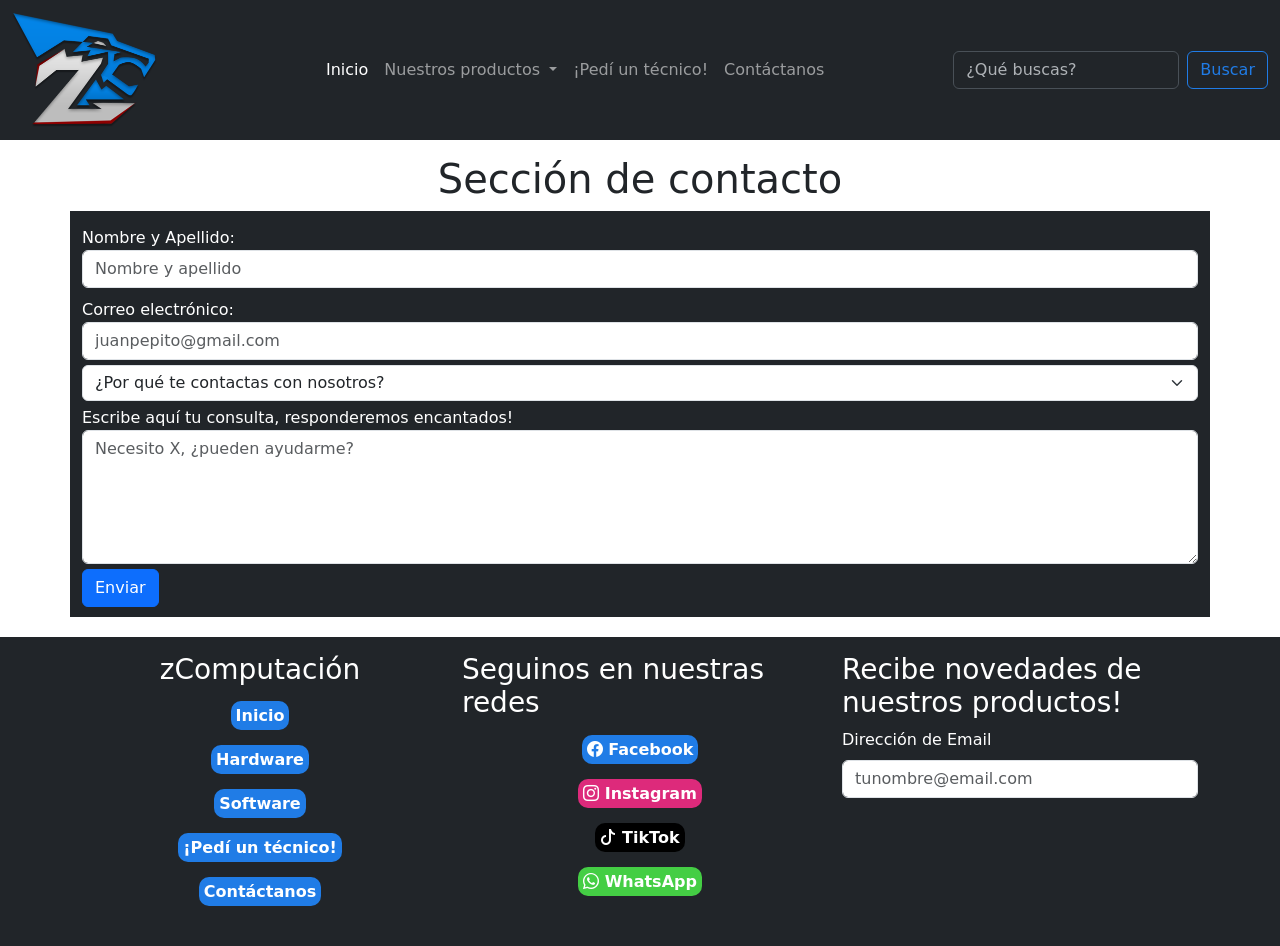
<file: pages/contacto.html>
<!DOCTYPE html>
<html lang="en">

<head>
    <meta charset="UTF-8">
    <meta http-equiv="X-UA-Compatible" content="IE=edge">
    <meta name="viewport" content="width=device-width, initial-scale=1.0">
    <title>Contáctate con nuestra empresa de computadoras en Rosario - zComputación</title>
    <link href="https://cdn.jsdelivr.net/npm/bootstrap@5.3.0-alpha3/dist/css/bootstrap.min.css" rel="stylesheet"
        integrity="sha384-KK94CHFLLe+nY2dmCWGMq91rCGa5gtU4mk92HdvYe+M/SXH301p5ILy+dN9+nJOZ" crossorigin="anonymous">
    <link rel="stylesheet" href="https://cdn.jsdelivr.net/npm/bootstrap-icons@1.10.5/font/bootstrap-icons.css">
    <link rel="stylesheet" href="../css/style.css">
</head>

<body>
    <header class="header">
        <nav class="navbar navbar-expand-lg bg-dark" data-bs-theme="dark">
            <div class="container-fluid">
                <a class="navbar-brand" href="#"> <img src="../img/zpc-logo.png" alt="" class="w-50"></a>
                <button class="navbar-toggler" type="button" data-bs-toggle="collapse"
                    data-bs-target="#navbarSupportedContent" aria-controls="navbarSupportedContent"
                    aria-expanded="false" aria-label="Toggle navigation">
                    <span class="navbar-toggler-icon"></span>
                </button>
                <div class="collapse navbar-collapse" id="navbarSupportedContent">
                    <ul class="navbar-nav me-auto mb-2 mb-lg-0">
                        <li class="nav-item">
                            <a class="nav-link active" aria-current="page" href="../index.html">Inicio</a>
                        </li>
                        <li class="nav-item dropdown">
                            <a class="nav-link dropdown-toggle" href="#" role="button" data-bs-toggle="dropdown"
                                aria-expanded="false">
                                Nuestros productos
                            </a>
                            <ul class="dropdown-menu">
                                <li><a class="dropdown-item" href="./hardware.html">Hardware</a></li>
                                <li><a class="dropdown-item" href="./software.html">Software</a></li>
                            </ul>
                        </li>
                        <li class="nav-item">
                            <a class="nav-link" href="./nuestros-servicios.html">¡Pedí un técnico!</a>
                        </li>
                        <li class="nav-item">
                            <a class="nav-link" href="./contacto.html">Contáctanos</a>
                        </li>
                    </ul>
                    <form class="d-flex" role="search">
                        <input class="form-control me-2" type="search" placeholder="¿Qué buscas?" aria-label="Search">
                        <button class="btn btn__navbar--search" type="submit">Buscar</button>
                    </form>
                </div>
            </div>
        </nav>
    </header>

    <main>

        <h1 class="text-center">Sección de contacto</h1>
        <div class="container text-bg-dark">
            <form action="#" method="POST" class="col-12 formulario__servicios">
                <div class="form-group formulario__servicios--item">
                    <label for="name">Nombre y Apellido:</label>
                    <input type="text" class="form-control" id="name" name="name" required
                        placeholder="Nombre y apellido">
                </div>
                <div class="form-group formulario__servicios--item">
                    <label for="email">Correo electrónico:</label>
                    <input type="email" class="form-control" id="email" name="email" required
                        placeholder="juanpepito@gmail.com">
                </div>
                <select class="form-select formulario__servicios--item" aria-label="Default select example">
                    <option selected>¿Por qué te contactas con nosotros?</option>
                    <option value="1">Quiero comprar una nueva PC, necesito recomendaciones.</option>
                    <option value="2">Tuve un problema con un producto, quiero soluciones.</option>
                    <option value="3">Quiero que me ayuden a ensamblar una PC.</option>
                    <option value="4">Otro...</option>
                </select>
                <div class="form-group formulario__servicios--item">
                    <label for="message">Escribe aquí tu consulta, responderemos encantados!</label>
                    <textarea class="form-control" id="message" name="message" rows="5" required
                        placeholder="Necesito X, ¿pueden ayudarme?"></textarea>
                </div>
                <button type="submit formulario__servicios--item" class="btn btn-primary">Enviar</button>
            </form>
        </div>
    </main>
    <!-- ===============NAVBAR BOTTOM=============== -->
    <footer class="text-bg-dark p-3 footer">
        <div class="container">
            <div class="row justify-content-center">
                <div class="col-12 col-sm-6 col-md-4">
                    <ul class="lista-centrada">
                        <li>
                            <h3 class="footer__title--zpc">zComputación</h3>
                        </li>
                        <li class="footer__item--index escalar">
                            <a class="footer__btn--nav" href="../index.html">Inicio</a>
                        </li>
                        <li class="footer__item--index escalar">
                            <a class="footer__btn--nav" href="./hardware.html">Hardware</a>
                        </li>
                        <li class="footer__item--index escalar">
                            <a class="footer__btn--nav" href="./software.html">Software</a>
                        </li>
                        <li class="footer__item--index escalar">
                            <a class="footer__btn--nav" href="./nuestros-servicios.html">¡Pedí un técnico!</a>
                        </li>
                        <li class="footer__item--index escalar">
                            <a class="footer__btn--nav" href="./contacto.html">Contáctanos</a>
                        </li>
                    </ul>
                </div>
                <div class="col-12 col-sm-6 col-md-4">
                    <ul class="lista-centrada">
                        <li>
                            <h3 class="footer__title--seguinos">Seguinos en nuestras redes</h3>
                        </li>
                        <li class="footer__item--redes escalar"><a href="#" class="footer__btn--fb"><i
                                    class="bi bi-facebook"></i> Facebook</a></li>
                        <li class="footer__item--redes escalar"><a href="#" class="footer__btn--ig"><i
                                    class="bi bi-instagram"></i> Instagram</a></li>
                        <li class="footer__item--redes escalar"><a href="#" class="footer__btn--tiktok"><i
                                    class="bi bi-tiktok"></i> TikTok</a></li>
                        <li class="footer__item--redes escalar"><a href="#" class="footer__btn--wsp"><i
                                    class="bi bi-whatsapp"></i> WhatsApp</a></li>
                    </ul>
                </div>
                <div class="col-12 col-md-4">
                    <h3 class="footer__title--subscribe">Recibe novedades de nuestros productos!</h3>
                    <div class="mb-3">
                        <label for="exampleFormControlInput1" class="form-label">Dirección de Email</label>
                        <input type="email" class="form-control" id="exampleFormControlInput1"
                            placeholder="tunombre@email.com">
                    </div>
                </div>
            </div>
        </div>
    </footer>
    <script src="https://cdn.jsdelivr.net/npm/bootstrap@5.3.0-alpha3/dist/js/bootstrap.bundle.min.js"
        integrity="sha384-ENjdO4Dr2bkBIFxQpeoTz1HIcje39Wm4jDKdf19U8gI4ddQ3GYNS7NTKfAdVQSZe"
        crossorigin="anonymous"></script>
</body>

</html>
</file>
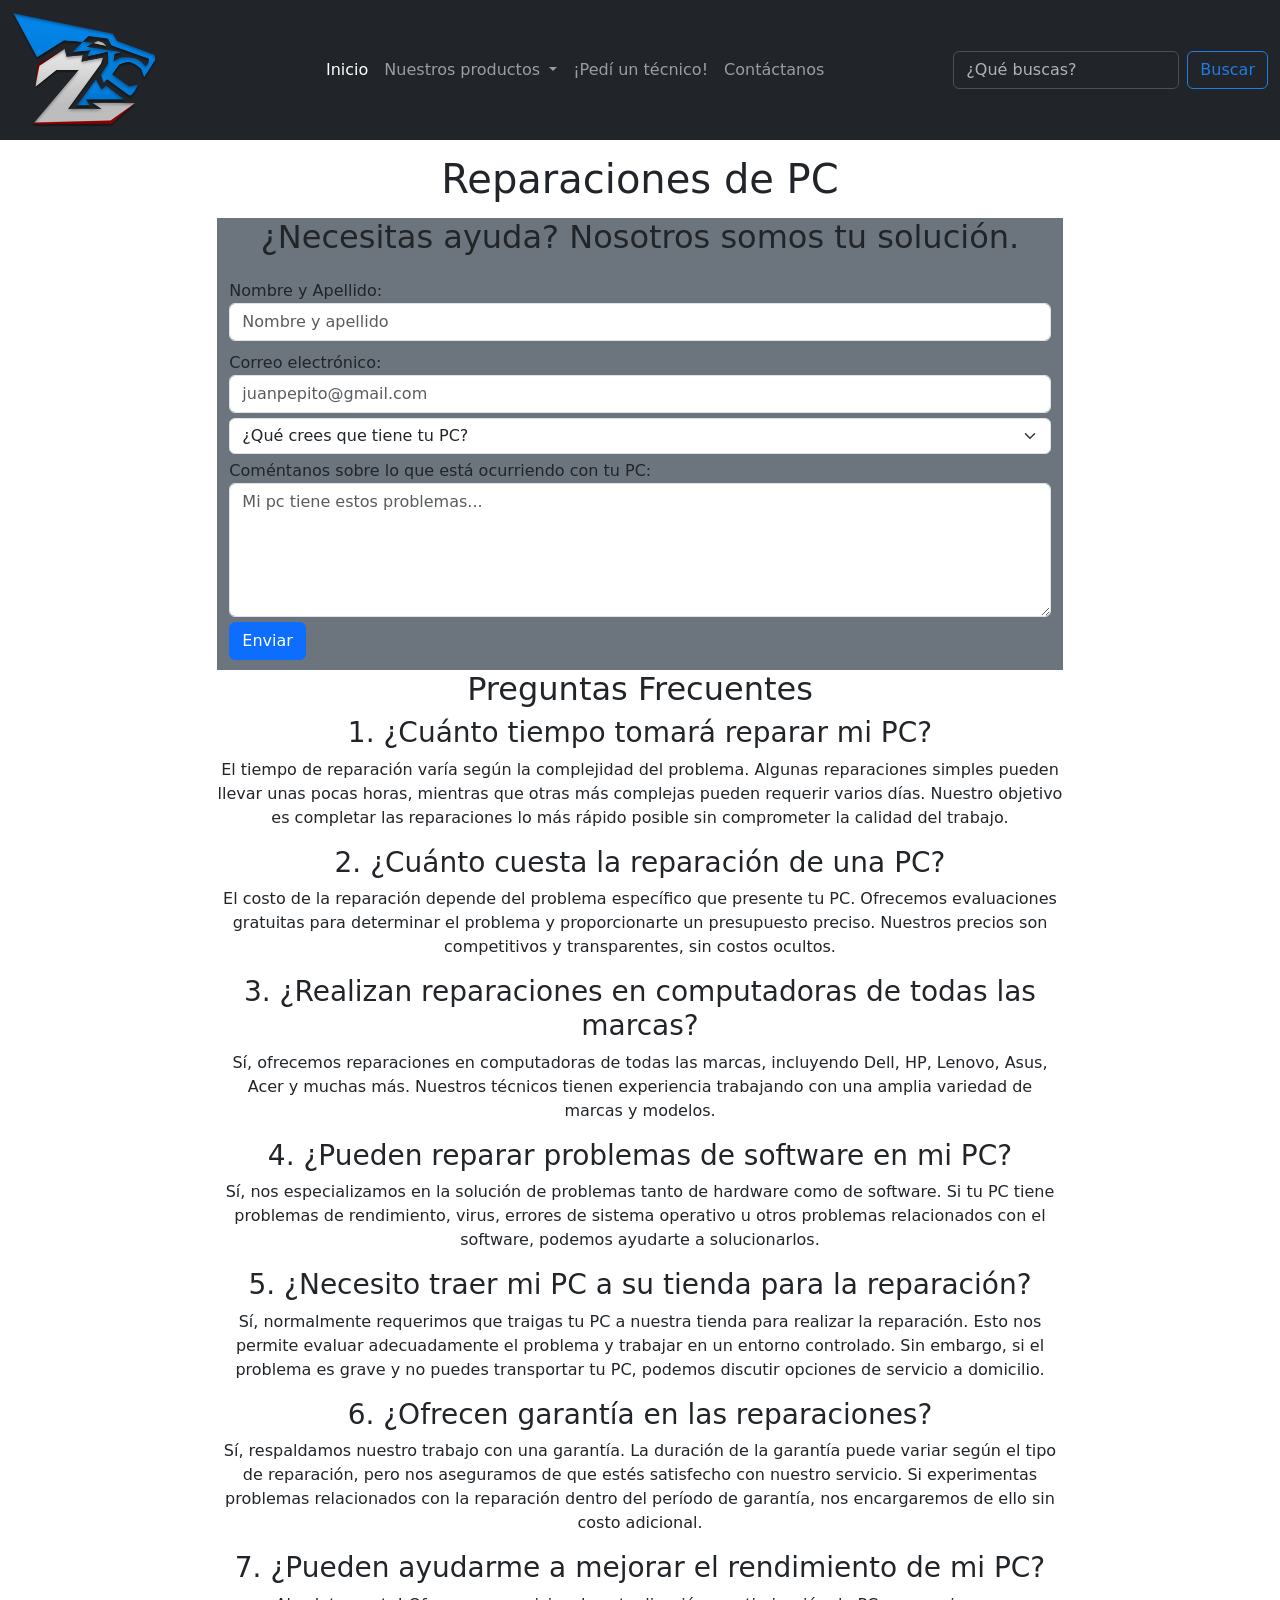
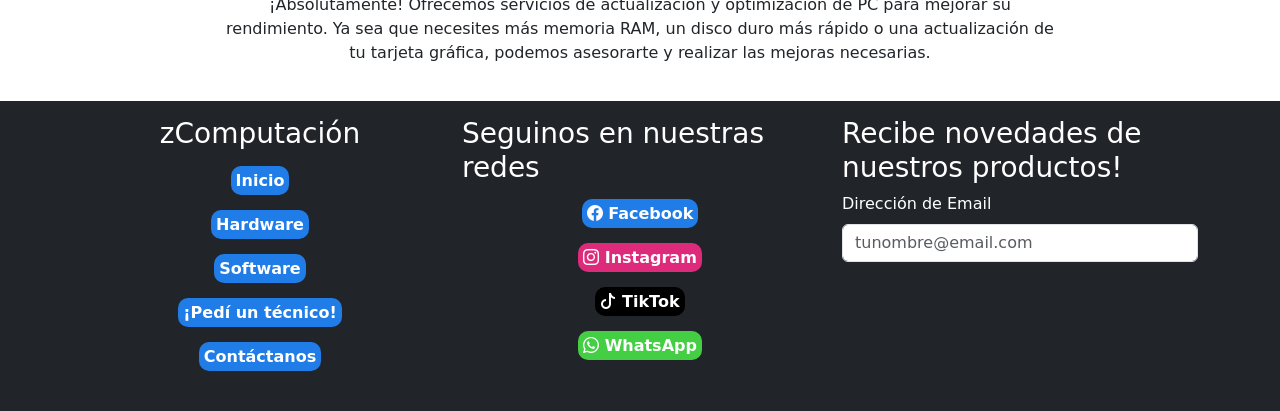
<file: pages/nuestros-servicios.html>
<!DOCTYPE html>
<html lang="en">

<head>
    <meta charset="UTF-8">
    <meta http-equiv="X-UA-Compatible" content="IE=edge">
    <meta name="viewport" content="width=device-width, initial-scale=1.0">
    <title>Servicios de computación en Rosario - zComputación</title>
    <link href="https://cdn.jsdelivr.net/npm/bootstrap@5.3.0-alpha3/dist/css/bootstrap.min.css" rel="stylesheet"
        integrity="sha384-KK94CHFLLe+nY2dmCWGMq91rCGa5gtU4mk92HdvYe+M/SXH301p5ILy+dN9+nJOZ" crossorigin="anonymous">
    <link rel="stylesheet" href="https://cdn.jsdelivr.net/npm/bootstrap-icons@1.10.5/font/bootstrap-icons.css">
    <link rel="stylesheet" href="../css/style.css">
</head>

<body>
    <header class="header">
        <!-- ==================NAVBAR================== -->
        <nav class="navbar navbar-expand-lg bg-dark" data-bs-theme="dark">
            <div class="container-fluid">
                <a class="navbar-brand" href="#"> <img src="../img/zpc-logo.png" alt="" class="w-50"></a>
                <button class="navbar-toggler" type="button" data-bs-toggle="collapse"
                    data-bs-target="#navbarSupportedContent" aria-controls="navbarSupportedContent"
                    aria-expanded="false" aria-label="Toggle navigation">
                    <span class="navbar-toggler-icon"></span>
                </button>
                <div class="collapse navbar-collapse" id="navbarSupportedContent">
                    <ul class="navbar-nav me-auto mb-2 mb-lg-0">
                        <li class="nav-item">
                            <a class="nav-link active" aria-current="page" href="../index.html">Inicio</a>
                        </li>
                        <li class="nav-item dropdown">
                            <a class="nav-link dropdown-toggle" href="#" role="button" data-bs-toggle="dropdown"
                                aria-expanded="false">
                                Nuestros productos
                            </a>
                            <ul class="dropdown-menu">
                                <li><a class="dropdown-item" href="./hardware.html">Hardware</a></li>
                                <li><a class="dropdown-item" href="./software.html">Software</a></li>
                            </ul>
                        </li>
                        <li class="nav-item">
                            <a class="nav-link" href="./nuestros-servicios.html">¡Pedí un técnico!</a>
                        </li>
                        <li class="nav-item">
                            <a class="nav-link" href="./contacto.html">Contáctanos</a>
                        </li>
                    </ul>
                    <form class="d-flex" role="search">
                        <input class="form-control me-2" type="search" placeholder="¿Qué buscas?" aria-label="Search">
                        <button class="btn btn__navbar--search" type="submit">Buscar</button>
                    </form>
                </div>
            </div>
        </nav>
    </header>
    <main>
        <!-- ================Formulario para pedir un técnico=============== -->
        <div class="row justify-content-center">
            <div class="col-12">
                <h1 class="text-center header">Reparaciones de PC</h1>
            </div>
            <div class="col-lg-8">
                <div class="container bg-secondary">
                    <h2 class="text-center">¿Necesitas ayuda? Nosotros somos tu solución.</h2>
                    <form action="#" method="POST" class="formulario__servicios">
                        <div class="form-group formulario__servicios--item">
                            <label for="name">Nombre y Apellido:</label>
                            <input type="text" class="form-control" id="name" name="name" required
                                placeholder="Nombre y apellido">
                        </div>
                        <div class="form-group formulario__servicios--item">
                            <label for="email">Correo electrónico:</label>
                            <input type="email" class="form-control" id="email" name="email" required
                                placeholder="juanpepito@gmail.com">
                        </div>
                        <select class="form-select formulario__servicios--item" aria-label="Default select example">
                            <option selected>¿Qué crees que tiene tu PC?</option>
                            <option value="1">Virus</option>
                            <option value="2">Falla en software</option>
                            <option value="3">Falla en hardware</option>
                            <option value="4">Necesidad de mantenimiento</option>
                        </select>
                        <div class="form-group formulario__servicios--item">
                            <label for="message">Coméntanos sobre lo que está ocurriendo con tu PC:</label>
                            <textarea class="form-control" id="message" name="message" rows="5" required
                                placeholder="Mi pc tiene estos problemas..."></textarea>
                        </div>
                        <button type="submit formulario__servicios--item" class="btn btn-primary">Enviar</button>
                    </form>
                </div>
                <div class="col-12">
                    <h2 class="text-center">Preguntas Frecuentes</h2>

                    <h3 class="text-center">1. ¿Cuánto tiempo tomará reparar mi PC?</h3>
                    <p class="text-center">El tiempo de reparación varía según la complejidad del problema. Algunas
                        reparaciones simples
                        pueden llevar unas pocas horas, mientras que otras más complejas pueden requerir varios días.
                        Nuestro objetivo es completar las reparaciones lo más rápido posible sin comprometer la calidad
                        del trabajo.</p>

                    <h3 class="text-center">2. ¿Cuánto cuesta la reparación de una PC?</h3>
                    <p class="text-center">El costo de la reparación depende del problema específico que presente tu PC.
                        Ofrecemos
                        evaluaciones gratuitas para determinar el problema y proporcionarte un presupuesto preciso.
                        Nuestros precios son competitivos y transparentes, sin costos ocultos.</p>

                    <h3 class="text-center">3. ¿Realizan reparaciones en computadoras de todas las marcas?</h3>
                    <p class="text-center">Sí, ofrecemos reparaciones en computadoras de todas las marcas, incluyendo
                        Dell, HP, Lenovo,
                        Asus, Acer y muchas más. Nuestros técnicos tienen experiencia trabajando con una amplia variedad
                        de marcas y modelos.</p>

                    <h3 class="text-center">4. ¿Pueden reparar problemas de software en mi PC?</h3>
                    <p class="text-center">Sí, nos especializamos en la solución de problemas tanto de hardware como de
                        software. Si tu PC
                        tiene problemas de rendimiento, virus, errores de sistema operativo u otros problemas
                        relacionados con el software, podemos ayudarte a solucionarlos.</p>

                    <h3 class="text-center">5. ¿Necesito traer mi PC a su tienda para la reparación?</h3>
                    <p class="text-center">Sí, normalmente requerimos que traigas tu PC a nuestra tienda para realizar
                        la reparación. Esto
                        nos permite evaluar adecuadamente el problema y trabajar en un entorno controlado. Sin embargo,
                        si el problema es grave y no puedes transportar tu PC, podemos discutir opciones de servicio a
                        domicilio.</p>

                    <h3 class="text-center">6. ¿Ofrecen garantía en las reparaciones?</h3>
                    <p class="text-center">Sí, respaldamos nuestro trabajo con una garantía. La duración de la garantía
                        puede variar según
                        el tipo de reparación, pero nos aseguramos de que estés satisfecho con nuestro servicio. Si
                        experimentas problemas relacionados con la reparación dentro del período de garantía, nos
                        encargaremos de ello sin costo adicional.</p>

                    <h3 class="text-center">7. ¿Pueden ayudarme a mejorar el rendimiento de mi PC?</h3>
                    <p class="text-center">¡Absolutamente! Ofrecemos servicios de actualización y optimización de PC
                        para mejorar su
                        rendimiento. Ya sea que necesites más memoria RAM, un disco duro más rápido o una actualización
                        de tu tarjeta gráfica, podemos asesorarte y realizar las mejoras necesarias.</p>
                </div>
            </div>
        </div>
    </main>
    <!-- ===============NAVBAR BOTTOM=============== -->
    <footer class="text-bg-dark p-3 footer">
        <div class="container">
            <div class="row justify-content-center">
                <div class="col-12 col-sm-6 col-md-4">
                    <ul class="lista-centrada">
                        <li>
                            <h3 class="footer__title--zpc">zComputación</h3>
                        </li>
                        <li class="footer__item--index escalar">
                            <a class="footer__btn--nav" href="../index.html">Inicio</a>
                        </li>
                        <li class="footer__item--index escalar">
                            <a class="footer__btn--nav" href="./hardware.html">Hardware</a>
                        </li>
                        <li class="footer__item--index escalar">
                            <a class="footer__btn--nav" href="./software.html">Software</a>
                        </li>
                        <li class="footer__item--index escalar">
                            <a class="footer__btn--nav" href="./nuestros-servicios.html">¡Pedí un técnico!</a>
                        </li>
                        <li class="footer__item--index escalar">
                            <a class="footer__btn--nav" href="./contacto.html">Contáctanos</a>
                        </li>
                    </ul>
                </div>
                <div class="col-12 col-sm-6 col-md-4">
                    <ul class="lista-centrada">
                        <li>
                            <h3 class="footer__title--seguinos">Seguinos en nuestras redes</h3>
                        </li>
                        <li class="footer__item--redes escalar"><a href="#" class="footer__btn--fb"><i
                                    class="bi bi-facebook"></i> Facebook</a></li>
                        <li class="footer__item--redes escalar"><a href="#" class="footer__btn--ig"><i
                                    class="bi bi-instagram"></i> Instagram</a></li>
                        <li class="footer__item--redes escalar"><a href="#" class="footer__btn--tiktok"><i
                                    class="bi bi-tiktok"></i> TikTok</a></li>
                        <li class="footer__item--redes escalar"><a href="#" class="footer__btn--wsp"><i
                                    class="bi bi-whatsapp"></i> WhatsApp</a></li>
                    </ul>
                </div>
                <div class="col-12 col-md-4">
                    <h3 class="footer__title--subscribe">Recibe novedades de nuestros productos!</h3>
                    <div class="mb-3">
                        <label for="exampleFormControlInput1" class="form-label">Dirección de Email</label>
                        <input type="email" class="form-control" id="exampleFormControlInput1"
                            placeholder="tunombre@email.com">
                    </div>
                </div>
            </div>
        </div>
    </footer>
    <script src="https://cdn.jsdelivr.net/npm/bootstrap@5.3.0-alpha3/dist/js/bootstrap.bundle.min.js"
        integrity="sha384-ENjdO4Dr2bkBIFxQpeoTz1HIcje39Wm4jDKdf19U8gI4ddQ3GYNS7NTKfAdVQSZe"
        crossorigin="anonymous"></script>
</body>

</html>
</file>
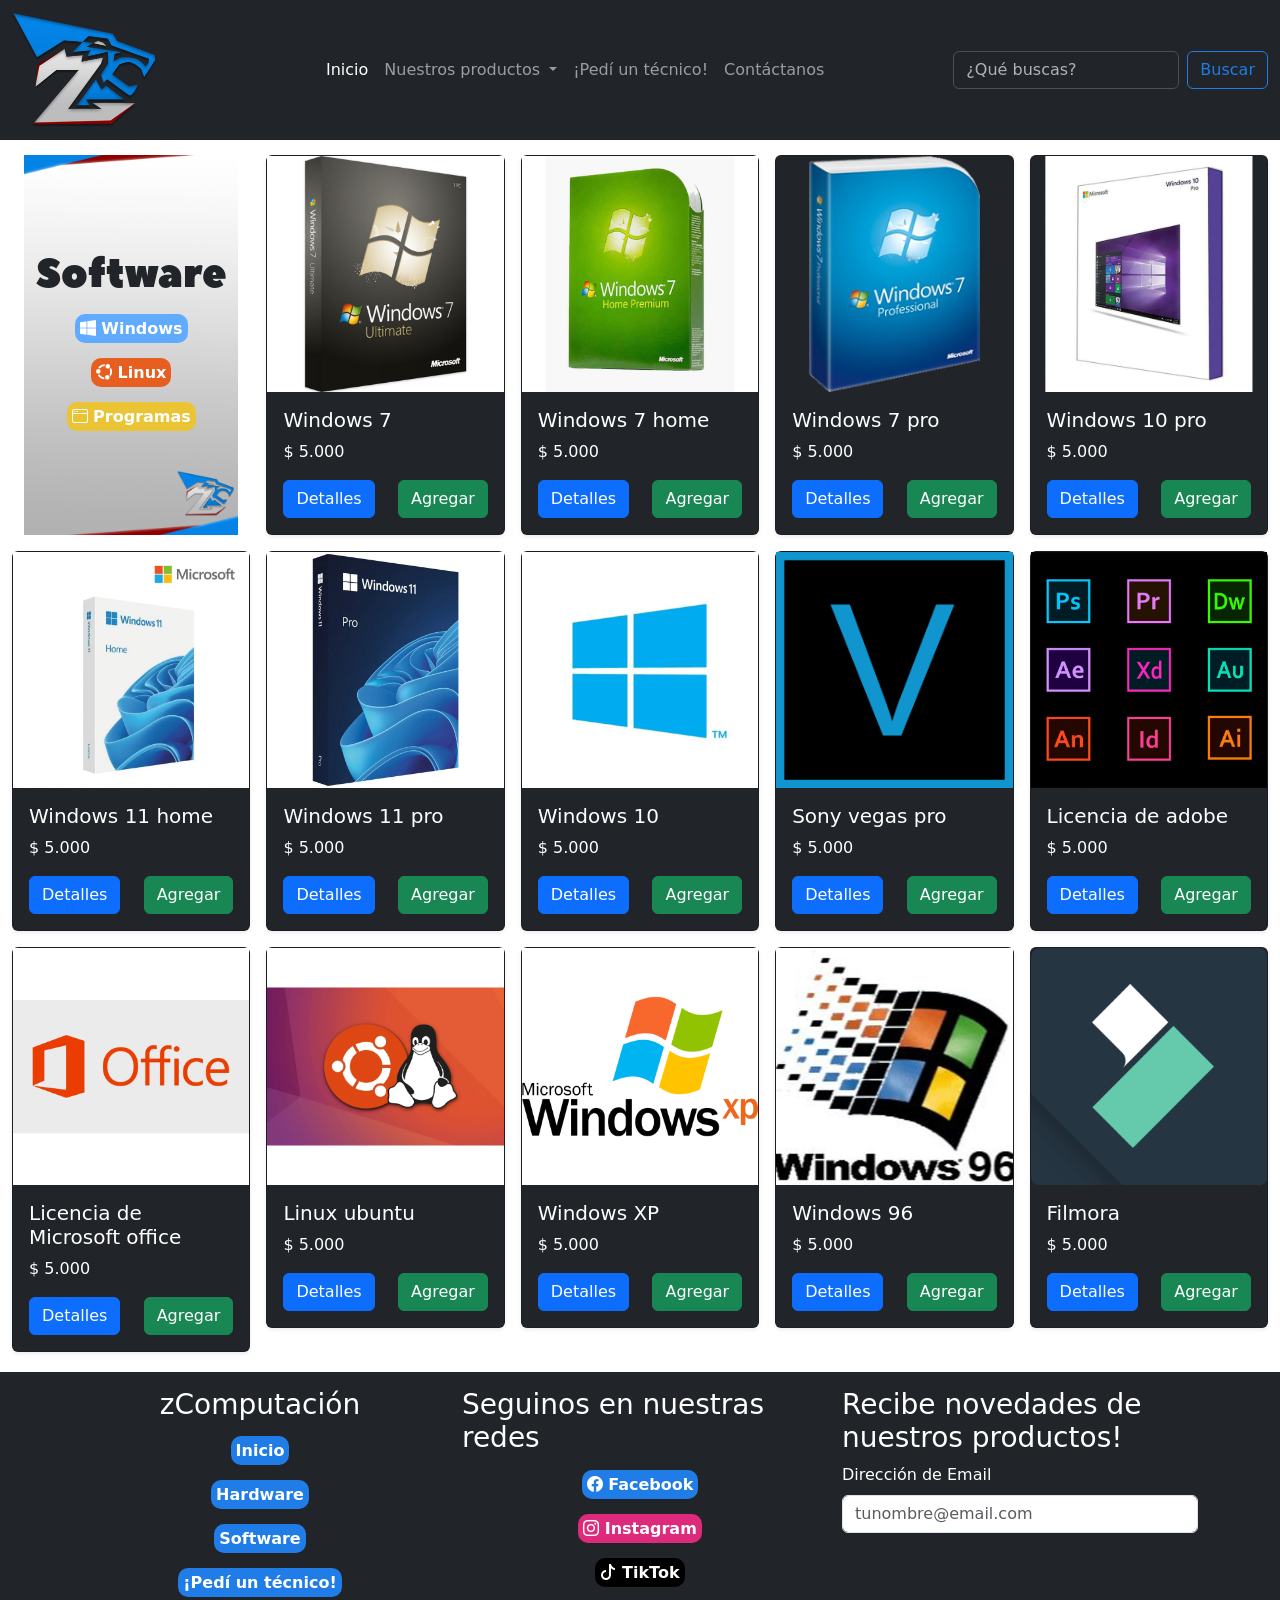
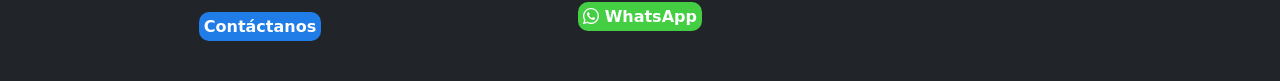
<file: pages/software.html>
<!DOCTYPE html>
<html lang="en">

<head>
    <meta charset="UTF-8">
    <meta http-equiv="X-UA-Compatible" content="IE=edge">
    <meta name="viewport" content="width=device-width, initial-scale=1.0">
    <title>El mejor Software de Rosario - zComputación</title>
    <link href="https://cdn.jsdelivr.net/npm/bootstrap@5.3.0-alpha3/dist/css/bootstrap.min.css" rel="stylesheet"
        integrity="sha384-KK94CHFLLe+nY2dmCWGMq91rCGa5gtU4mk92HdvYe+M/SXH301p5ILy+dN9+nJOZ" crossorigin="anonymous">
    <link rel="stylesheet" href="https://cdn.jsdelivr.net/npm/bootstrap-icons@1.10.5/font/bootstrap-icons.css">
    <link rel="stylesheet" href="../css/style.css">
</head>

<body>
    <header class="header">
        <nav class="navbar navbar-expand-lg bg-dark" data-bs-theme="dark">
            <div class="container-fluid">
                <a class="navbar-brand" href="#"> <img src="../img/zpc-logo.png" alt="" class="w-50"></a>
                <button class="navbar-toggler" type="button" data-bs-toggle="collapse"
                    data-bs-target="#navbarSupportedContent" aria-controls="navbarSupportedContent"
                    aria-expanded="false" aria-label="Toggle navigation">
                    <span class="navbar-toggler-icon"></span>
                </button>
                <div class="collapse navbar-collapse" id="navbarSupportedContent">
                    <ul class="navbar-nav me-auto mb-2 mb-lg-0">
                        <li class="nav-item">
                            <a class="nav-link active" aria-current="page" href="../index.html">Inicio</a>
                        </li>
                        <li class="nav-item dropdown">
                            <a class="nav-link dropdown-toggle" href="#" role="button" data-bs-toggle="dropdown"
                                aria-expanded="false">
                                Nuestros productos
                            </a>
                            <ul class="dropdown-menu">
                                <li><a class="dropdown-item" href="./hardware.html">Hardware</a></li>
                                <li><a class="dropdown-item" href="./software.html">Software</a></li>
                            </ul>
                        </li>
                        <li class="nav-item">
                            <a class="nav-link" href="./nuestros-servicios.html">¡Pedí un técnico!</a>
                        </li>
                        <li class="nav-item">
                            <a class="nav-link" href="./contacto.html">Contáctanos</a>
                        </li>
                    </ul>
                    <form class="d-flex" role="search">
                        <input class="form-control me-2" type="search" placeholder="¿Qué buscas?" aria-label="Search">
                        <button class="btn btn__navbar--search" type="submit">Buscar</button>
                    </form>
                </div>
            </div>
        </nav>
    </header>
    <main>
        <div class="container-fluid productos">
            <div class="row row-cols-1 row-cols-sm-3 row-cols-md-5 g-3">
                <div class="col">
                    <ul class="lista-centrada filtro">
                        <li>
                            <h1 class="titulo__importante--software">Software</h1>
                        </li>
                        <li class="footer__item--redes escalar"><a href="#" class="filtro__btn--windows"><i
                                    class="bi bi-windows"></i> Windows</a></li>
                        <li class="footer__item--redes escalar"><a href="#" class="filtro__btn--linux"><i
                                    class="bi bi-ubuntu"></i> Linux</a></li>
                        <li class="footer__item--redes escalar"><a href="#" class="filtro__btn--programas"><i
                                    class="bi bi-window"></i> Programas</a></li>
                    </ul>
                </div>
                <div class="col">
                    <div class="card shadow-sm text-bg-dark">
                        <img src="../img/w7.jpg" class="escalar">
                        <div class="card-body">
                            <h5 class="card-title">Windows 7</h5>
                            <p class="card-text">$ 5.000</p>
                            <div class="d-flex justify-content-between align-items-center">
                                <div class="btn-group">
                                    <a href="#" class="btn btn-primary">Detalles</a>
                                </div>
                                <a href="#" class="btn btn-success">Agregar</a>
                            </div>
                        </div>
                    </div>
                </div>
                <div class="col">
                    <div class="card shadow-sm text-bg-dark">
                        <img src="../img/w7home.jpg" class="escalar">
                        <div class="card-body">
                            <h5 class="card-title">Windows 7 home</h5>
                            <p class="card-text">$ 5.000</p>
                            <div class="d-flex justify-content-between align-items-center">
                                <div class="btn-group">
                                    <a href="#" class="btn btn-primary">Detalles</a>
                                </div>
                                <a href="#" class="btn btn-success">Agregar</a>
                            </div>
                        </div>
                    </div>
                </div>
                <div class="col">
                    <div class="card shadow-sm text-bg-dark">
                        <img src="../img/w7pro.jpg" class="escalar">
                        <div class="card-body">
                            <h5 class="card-title">Windows 7 pro</h5>
                            <p class="card-text">$ 5.000</p>
                            <div class="d-flex justify-content-between align-items-center">
                                <div class="btn-group">
                                    <a href="#" class="btn btn-primary">Detalles</a>
                                </div>
                                <a href="#" class="btn btn-success">Agregar</a>
                            </div>
                        </div>
                    </div>
                </div>
                <div class="col">
                    <div class="card shadow-sm text-bg-dark">
                        <img src="../img/w10pro.webp" class="escalar">
                        <div class="card-body">
                            <h5 class="card-title">Windows 10 pro</h5>
                            <p class="card-text">$ 5.000</p>
                            <div class="d-flex justify-content-between align-items-center">
                                <div class="btn-group">
                                    <a href="#" class="btn btn-primary">Detalles</a>
                                </div>
                                <a href="#" class="btn btn-success">Agregar</a>
                            </div>
                        </div>
                    </div>
                </div>
                <div class="col">
                    <div class="card shadow-sm text-bg-dark">
                        <img src="../img/w11.png" class="escalar">
                        <div class="card-body">
                            <h5 class="card-title">Windows 11 home</h5>
                            <p class="card-text">$ 5.000</p>
                            <div class="d-flex justify-content-between align-items-center">
                                <div class="btn-group">
                                    <a href="#" class="btn btn-primary">Detalles</a>
                                </div>
                                <a href="#" class="btn btn-success">Agregar</a>
                            </div>
                        </div>
                    </div>
                </div>
                <div class="col">
                    <div class="card shadow-sm text-bg-dark">
                        <img src="../img/w11pro.webp" class="escalar">
                        <div class="card-body">
                            <h5 class="card-title">Windows 11 pro</h5>
                            <p class="card-text">$ 5.000</p>
                            <div class="d-flex justify-content-between align-items-center">
                                <div class="btn-group">
                                    <a href="#" class="btn btn-primary">Detalles</a>
                                </div>
                                <a href="#" class="btn btn-success">Agregar</a>
                            </div>
                        </div>
                    </div>
                </div>
                <div class="col">
                    <div class="card shadow-sm text-bg-dark">
                        <img src="../img/windows-logo.jpg" class="escalar">
                        <div class="card-body">
                            <h5 class="card-title">Windows 10</h5>
                            <p class="card-text">$ 5.000</p>
                            <div class="d-flex justify-content-between align-items-center">
                                <div class="btn-group">
                                    <a href="#" class="btn btn-primary">Detalles</a>
                                </div>
                                <a href="#" class="btn btn-success">Agregar</a>
                            </div>
                        </div>
                    </div>
                </div>
                <div class="col">
                    <div class="card shadow-sm text-bg-dark">
                        <img src="../img/vegas.png" class="escalar">
                        <div class="card-body">
                            <h5 class="card-title">Sony vegas pro</h5>
                            <p class="card-text">$ 5.000</p>
                            <div class="d-flex justify-content-between align-items-center">
                                <div class="btn-group">
                                    <a href="#" class="btn btn-primary">Detalles</a>
                                </div>
                                <a href="#" class="btn btn-success">Agregar</a>
                            </div>
                        </div>
                    </div>
                </div>
                <div class="col">
                    <div class="card shadow-sm text-bg-dark">
                        <img src="../img/adobe-logos.jpg" class="escalar">
                        <div class="card-body">
                            <h5 class="card-title">Licencia de adobe</h5>
                            <p class="card-text">$ 5.000</p>
                            <div class="d-flex justify-content-between align-items-center">
                                <div class="btn-group">
                                    <a href="#" class="btn btn-primary">Detalles</a>
                                </div>
                                <a href="#" class="btn btn-success">Agregar</a>
                            </div>
                        </div>
                    </div>
                </div>
                <div class="col">
                    <div class="card shadow-sm text-bg-dark">
                        <img src="../img/office.png" class="escalar">
                        <div class="card-body">
                            <h5 class="card-title">Licencia de Microsoft office</h5>
                            <p class="card-text">$ 5.000</p>
                            <div class="d-flex justify-content-between align-items-center">
                                <div class="btn-group">
                                    <a href="#" class="btn btn-primary">Detalles</a>
                                </div>
                                <a href="#" class="btn btn-success">Agregar</a>
                            </div>
                        </div>
                    </div>
                </div>
                <div class="col">
                    <div class="card shadow-sm text-bg-dark">
                        <img src="../img/ubuntu-linux.png" class="escalar">
                        <div class="card-body">
                            <h5 class="card-title">Linux ubuntu</h5>
                            <p class="card-text">$ 5.000</p>
                            <div class="d-flex justify-content-between align-items-center">
                                <div class="btn-group">
                                    <a href="#" class="btn btn-primary">Detalles</a>
                                </div>
                                <a href="#" class="btn btn-success">Agregar</a>
                            </div>
                        </div>
                    </div>
                </div>
                <div class="col">
                    <div class="card shadow-sm text-bg-dark">
                        <img src="../img/windows-xp.png" class="escalar">
                        <div class="card-body">
                            <h5 class="card-title">Windows XP</h5>
                            <p class="card-text">$ 5.000</p>
                            <div class="d-flex justify-content-between align-items-center">
                                <div class="btn-group">
                                    <a href="#" class="btn btn-primary">Detalles</a>
                                </div>
                                <a href="#" class="btn btn-success">Agregar</a>
                            </div>
                        </div>
                    </div>
                </div>
                <div class="col">
                    <div class="card shadow-sm text-bg-dark">
                        <img src="../img/windows-96.jpg" class="escalar">
                        <div class="card-body">
                            <h5 class="card-title">Windows 96</h5>
                            <p class="card-text">$ 5.000</p>
                            <div class="d-flex justify-content-between align-items-center">
                                <div class="btn-group">
                                    <a href="#" class="btn btn-primary">Detalles</a>
                                </div>
                                <a href="#" class="btn btn-success">Agregar</a>
                            </div>
                        </div>
                    </div>
                </div>
                <div class="col">
                    <div class="card shadow-sm text-bg-dark">
                        <img src="../img/filmora.png" class="escalar">
                        <div class="card-body">
                            <h5 class="card-title">Filmora</h5>
                            <p class="card-text">$ 5.000</p>
                            <div class="d-flex justify-content-between align-items-center">
                                <div class="btn-group">
                                    <a href="#" class="btn btn-primary">Detalles</a>
                                </div>
                                <a href="#" class="btn btn-success">Agregar</a>
                            </div>
                        </div>
                    </div>
                </div>
            </div>
        </div>
    </main>
    <!-- ===============NAVBAR BOTTOM=============== -->
    <footer class="text-bg-dark p-3 footer">
        <div class="container">
            <div class="row justify-content-center">
                <div class="col-12 col-sm-6 col-md-4">
                    <ul class="lista-centrada">
                        <li>
                            <h3 class="footer__title--zpc">zComputación</h3>
                        </li>
                        <li class="footer__item--index escalar">
                            <a class="footer__btn--nav" href="../index.html">Inicio</a>
                        </li>
                        <li class="footer__item--index escalar">
                            <a class="footer__btn--nav" href="./hardware.html">Hardware</a>
                        </li>
                        <li class="footer__item--index escalar">
                            <a class="footer__btn--nav" href="./software.html">Software</a>
                        </li>
                        <li class="footer__item--index escalar">
                            <a class="footer__btn--nav" href="./nuestros-servicios.html">¡Pedí un técnico!</a>
                        </li>
                        <li class="footer__item--index escalar">
                            <a class="footer__btn--nav" href="./contacto.html">Contáctanos</a>
                        </li>
                    </ul>
                </div>
                <div class="col-12 col-sm-6 col-md-4">
                    <ul class="lista-centrada">
                        <li>
                            <h3 class="footer__title--seguinos">Seguinos en nuestras redes</h3>
                        </li>
                        <li class="footer__item--redes escalar"><a href="#" class="footer__btn--fb"><i
                                    class="bi bi-facebook"></i> Facebook</a></li>
                        <li class="footer__item--redes escalar"><a href="#" class="footer__btn--ig"><i
                                    class="bi bi-instagram"></i> Instagram</a></li>
                        <li class="footer__item--redes escalar"><a href="#" class="footer__btn--tiktok"><i
                                    class="bi bi-tiktok"></i> TikTok</a></li>
                        <li class="footer__item--redes escalar"><a href="#" class="footer__btn--wsp"><i
                                    class="bi bi-whatsapp"></i> WhatsApp</a></li>
                    </ul>
                </div>
                <div class="col-12 col-md-4">
                    <h3 class="footer__title--subscribe">Recibe novedades de nuestros productos!</h3>
                    <div class="mb-3">
                        <label for="exampleFormControlInput1" class="form-label">Dirección de Email</label>
                        <input type="email" class="form-control" id="exampleFormControlInput1"
                            placeholder="tunombre@email.com">
                    </div>
                </div>
            </div>
        </div>
    </footer>
    <script src="https://cdn.jsdelivr.net/npm/bootstrap@5.3.0-alpha3/dist/js/bootstrap.bundle.min.js"
        integrity="sha384-ENjdO4Dr2bkBIFxQpeoTz1HIcje39Wm4jDKdf19U8gI4ddQ3GYNS7NTKfAdVQSZe"
        crossorigin="anonymous"></script>
</body>

</html>
</file>
<file: css/style.css>
@font-face {
  font-family: "peace-sans";
  src: url("../fonts/peace-sans.otf");
}
@font-face {
  font-family: "megapunch";
  src: url("../fonts/megapunch.ttf");
}
@font-face {
  font-family: "all-things-must-pass";
  src: url("../fonts/all-things-must-pass.ttf");
}
.carousel__text--titulo {
  color: rgb(182, 182, 182);
  font-size: 2rem;
}
.carousel__text--desc {
  color: white;
}

.container__backgroundindex1 {
  background-color: red;
}

.ul__sobrenos {
  padding-top: 15px;
}
.ul__sobrenos--item {
  padding-top: 7px;
  padding-bottom: 7px;
}

.container__padding--top {
  padding-top: 30px;
}

.formulario__servicios {
  padding-top: 10px;
  padding-bottom: 10px;
}
.formulario__servicios--item {
  padding-top: 5px;
  padding-bottom: 5px;
}

.btn__navbar--search {
  --bs-btn-color: #207ce6;
  --bs-btn-border-color: #207ce6;
  --bs-btn-hover-color: #fff;
  --bs-btn-hover-bg: #207ce6;
  --bs-btn-hover-border-color: #207ce6;
  --bs-btn-focus-shadow-rgb: 25, 135, 84;
  --bs-btn-active-color: #fff;
  --bs-btn-active-bg: #207ce6;
  --bs-btn-active-border-color: #207ce6;
  --bs-btn-active-shadow: inset 0 3px 5px rgba(0, 0, 0, 0.125);
  --bs-btn-disabled-color: #207ce6;
  --bs-btn-disabled-bg: transparent;
  --bs-btn-disabled-border-color: #207ce6;
  --bs-gradient: none;
}

.header {
  margin-bottom: 15px;
}

.footer {
  margin-top: 20px;
}
.footer__item--index {
  margin-top: 10px;
  margin-bottom: 10px;
  list-style-type: none;
}
.footer__item--redes {
  margin-top: 10px;
  margin-bottom: 10px;
  list-style-type: none;
}
.footer__btn--fb {
  background-color: #207ce6;
  font-size: 1rem;
  font-weight: bold;
  text-decoration: none;
  padding: 5px;
  text-align: center;
  color: #fff;
  border-radius: 10px;
  margin-top: 5px;
  margin-bottom: 5px;
}
.footer__btn--ig {
  background-color: #dd2a7b;
  font-size: 1rem;
  font-weight: bold;
  text-decoration: none;
  padding: 5px;
  text-align: center;
  color: #fff;
  border-radius: 10px;
  margin-top: 5px;
  margin-bottom: 5px;
}
.footer__btn--tiktok {
  background-color: black;
  font-size: 1rem;
  font-weight: bold;
  text-decoration: none;
  padding: 5px;
  text-align: center;
  color: #fff;
  border-radius: 10px;
  margin-top: 5px;
  margin-bottom: 5px;
}
.footer__btn--wsp {
  background-color: rgb(68, 206, 68);
  font-size: 1rem;
  font-weight: bold;
  text-decoration: none;
  padding: 5px;
  text-align: center;
  color: #fff;
  border-radius: 10px;
  margin-top: 5px;
  margin-bottom: 5px;
}
.footer__btn--nav {
  background-color: #207ce6;
  font-size: 1rem;
  font-weight: bold;
  text-decoration: none;
  padding: 5px;
  text-align: center;
  color: #fff;
  border-radius: 10px;
  margin-top: 5px;
  margin-bottom: 5px;
}

.lista-centrada {
  display: flex;
  flex-direction: column;
  justify-content: center;
  align-items: center;
  list-style-type: none;
  padding: 0;
}

.filtro {
  background-image: url(../img/formato-historia-z.jpg);
  background-size: contain;
  background-position: center;
  background-repeat: no-repeat;
  height: 100%;
}
.filtro__btn--mices {
  background-color: #2B59C3;
  font-size: 1rem;
  font-weight: bold;
  text-decoration: none;
  padding: 5px;
  text-align: center;
  color: #fff;
  border-radius: 10px;
  margin-top: 5px;
  margin-bottom: 5px;
}
.filtro__btn--keyboards {
  background-color: #253C78;
  font-size: 1rem;
  font-weight: bold;
  text-decoration: none;
  padding: 5px;
  text-align: center;
  color: #fff;
  border-radius: 10px;
  margin-top: 5px;
  margin-bottom: 5px;
}
.filtro__btn--vcards {
  background-color: #E2B6CF;
  font-size: 1rem;
  font-weight: bold;
  text-decoration: none;
  padding: 5px;
  text-align: center;
  color: #fff;
  border-radius: 10px;
  margin-top: 5px;
  margin-bottom: 5px;
}
.filtro__btn--headphones {
  background-color: #E396DF;
  font-size: 1rem;
  font-weight: bold;
  text-decoration: none;
  padding: 5px;
  text-align: center;
  color: #fff;
  border-radius: 10px;
  margin-top: 5px;
  margin-bottom: 5px;
}
.filtro__btn--mic {
  background-color: #E365C1;
  font-size: 1rem;
  font-weight: bold;
  text-decoration: none;
  padding: 5px;
  text-align: center;
  color: #fff;
  border-radius: 10px;
  margin-top: 5px;
  margin-bottom: 5px;
}
.filtro__btn--programas {
  background-color: #EAC435;
  font-size: 1rem;
  font-weight: bold;
  text-decoration: none;
  padding: 5px;
  text-align: center;
  color: #fff;
  border-radius: 10px;
  margin-top: 5px;
  margin-bottom: 5px;
}
.filtro__btn--linux {
  background-color: #e65f20;
  font-size: 1rem;
  font-weight: bold;
  text-decoration: none;
  padding: 5px;
  text-align: center;
  color: #fff;
  border-radius: 10px;
  margin-top: 5px;
  margin-bottom: 5px;
}
.filtro__btn--windows {
  background-color: #61abff;
  font-size: 1rem;
  font-weight: bold;
  text-decoration: none;
  padding: 5px;
  text-align: center;
  color: #fff;
  border-radius: 10px;
  margin-top: 5px;
  margin-bottom: 5px;
}

.escalar:hover {
  transition-duration: 0.2s;
  transition-property: all;
  transition-timing-function: ease;
  transform: scale(1.05);
}

.map-responsive {
  overflow: hidden;
  padding-bottom: 56.25%;
  position: relative;
  height: 0;
}
.map-responsive iframe {
  position: absolute;
  top: 0;
  left: 0;
  width: 100%;
  height: 100%;
}

.titulo__importante--hardware {
  font-family: "peace-sans";
}
.titulo__importante--software {
  font-family: "peace-sans";
}
.titulo__importante--sobre {
  font-family: "peace-sans";
}
.titulo__importante--encuentranos {
  font-family: "peace-sans";
}

/*# sourceMappingURL=style.css.map */
</file>
